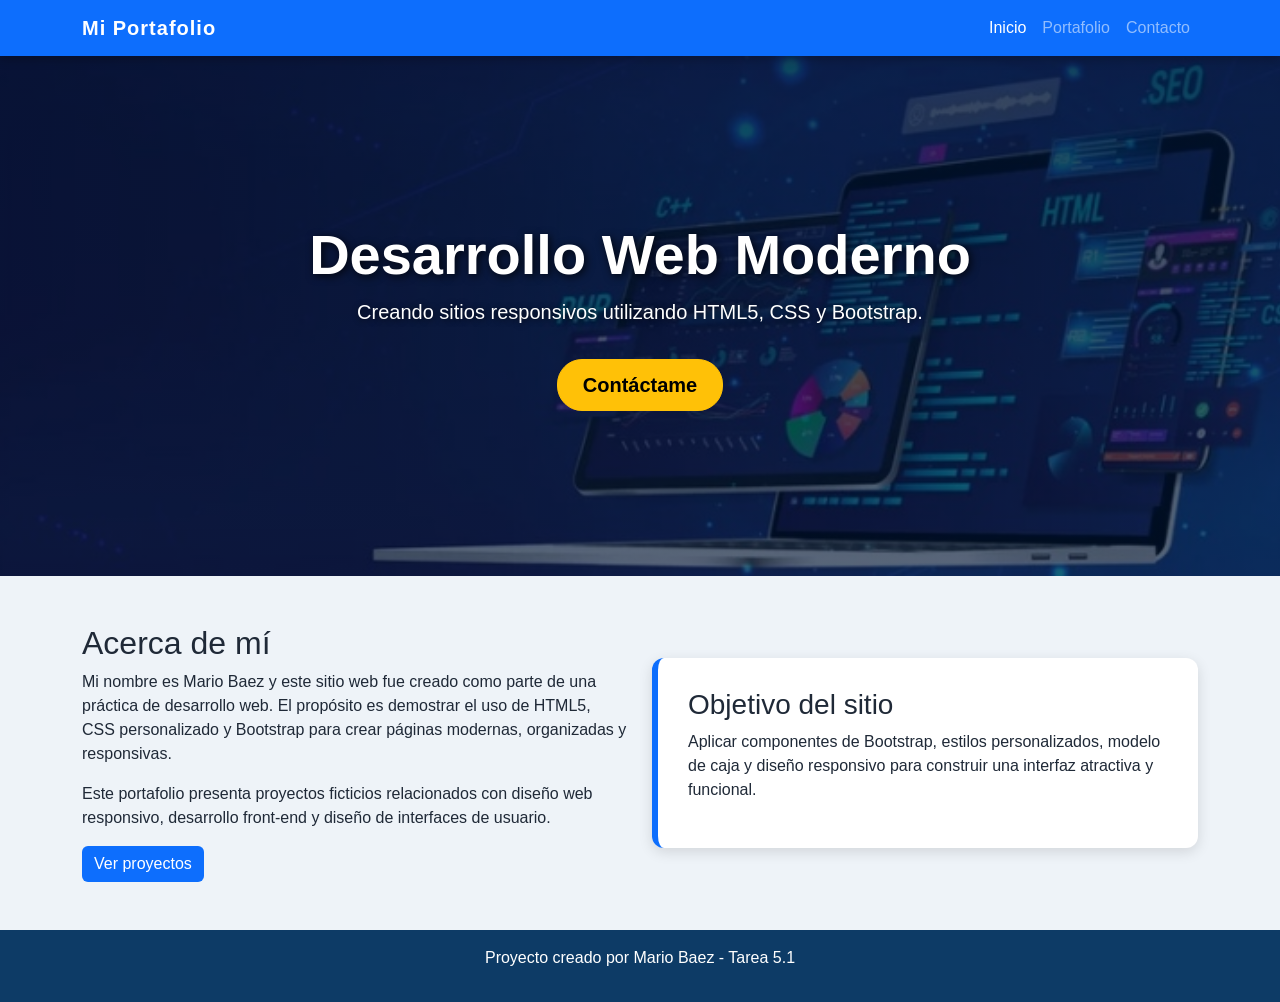
<file: index.html>
<!DOCTYPE html>
<html lang="es">
<head>
    <meta charset="UTF-8">
    <meta name="viewport" content="width=device-width, initial-scale=1.0">
    <title>Portafolio Web - Inicio</title>

    <link href="https://cdn.jsdelivr.net/npm/bootstrap@5.3.3/dist/css/bootstrap.min.css" rel="stylesheet">
    <link rel="stylesheet" href="css/style.css">
</head>
<body>

    <!-- Barra de navegación Bootstrap -->
    <nav class="navbar navbar-expand-lg navbar-dark bg-primary fixed-top">
        <div class="container">
            <a class="navbar-brand fw-bold" href="index.html">Mi Portafolio</a>

            <button class="navbar-toggler" type="button" data-bs-toggle="collapse" data-bs-target="#menuPrincipal">
                <span class="navbar-toggler-icon"></span>
            </button>

            <div class="collapse navbar-collapse" id="menuPrincipal">
                <ul class="navbar-nav ms-auto">
                    <li class="nav-item"><a class="nav-link active" href="index.html">Inicio</a></li>
                    <li class="nav-item"><a class="nav-link" href="portfolio.html">Portafolio</a></li>
                    <li class="nav-item"><a class="nav-link" href="contacto.html">Contacto</a></li>
                </ul>
            </div>
        </div>
    </nav>

    <!-- Encabezado con imagen de fondo -->
    <header class="hero text-white text-center" id="inicio">
        <div class="hero-overlay">
            <div class="container">
                <h1 id="tituloPrincipal" class="display-4 fw-bold">Desarrollo Web Moderno</h1>
                <p class="lead">
                    Creando sitios responsivos utilizando HTML5, CSS y Bootstrap.
                </p>
                <a href="contacto.html" class="btn btn-warning btn-lg mt-3">Contáctame</a>
            </div>
        </div>
    </header>

    <!-- Contenido principal -->
    <main class="container my-5">

        <section class="row align-items-center">
            <div class="col-md-6">
                <h2>Acerca de mí</h2>
                <p>
                    Mi nombre es Mario Baez y este sitio web fue creado como parte de una práctica de desarrollo web.
                    El propósito es demostrar el uso de HTML5, CSS personalizado y Bootstrap para crear páginas modernas,
                    organizadas y responsivas.
                </p>
                <p>
                    Este portafolio presenta proyectos ficticios relacionados con diseño web responsivo, desarrollo
                    front-end y diseño de interfaces de usuario.
                </p>
                <a href="portfolio.html" class="btn btn-primary">Ver proyectos</a>
            </div>

            <div class="col-md-6 mt-4 mt-md-0">
                <div class="info-box">
                    <h3>Objetivo del sitio</h3>
                    <p>
                        Aplicar componentes de Bootstrap, estilos personalizados, modelo de caja y diseño responsivo
                        para construir una interfaz atractiva y funcional.
                    </p>
                </div>
            </div>
        </section>

    </main>

    <footer class="footer text-white text-center p-3">
        <p>Proyecto creado por Mario Baez - Tarea 5.1</p>
    </footer>

    <script src="https://cdn.jsdelivr.net/npm/bootstrap@5.3.3/dist/js/bootstrap.bundle.min.js"></script>

</body>
</html>
</file>
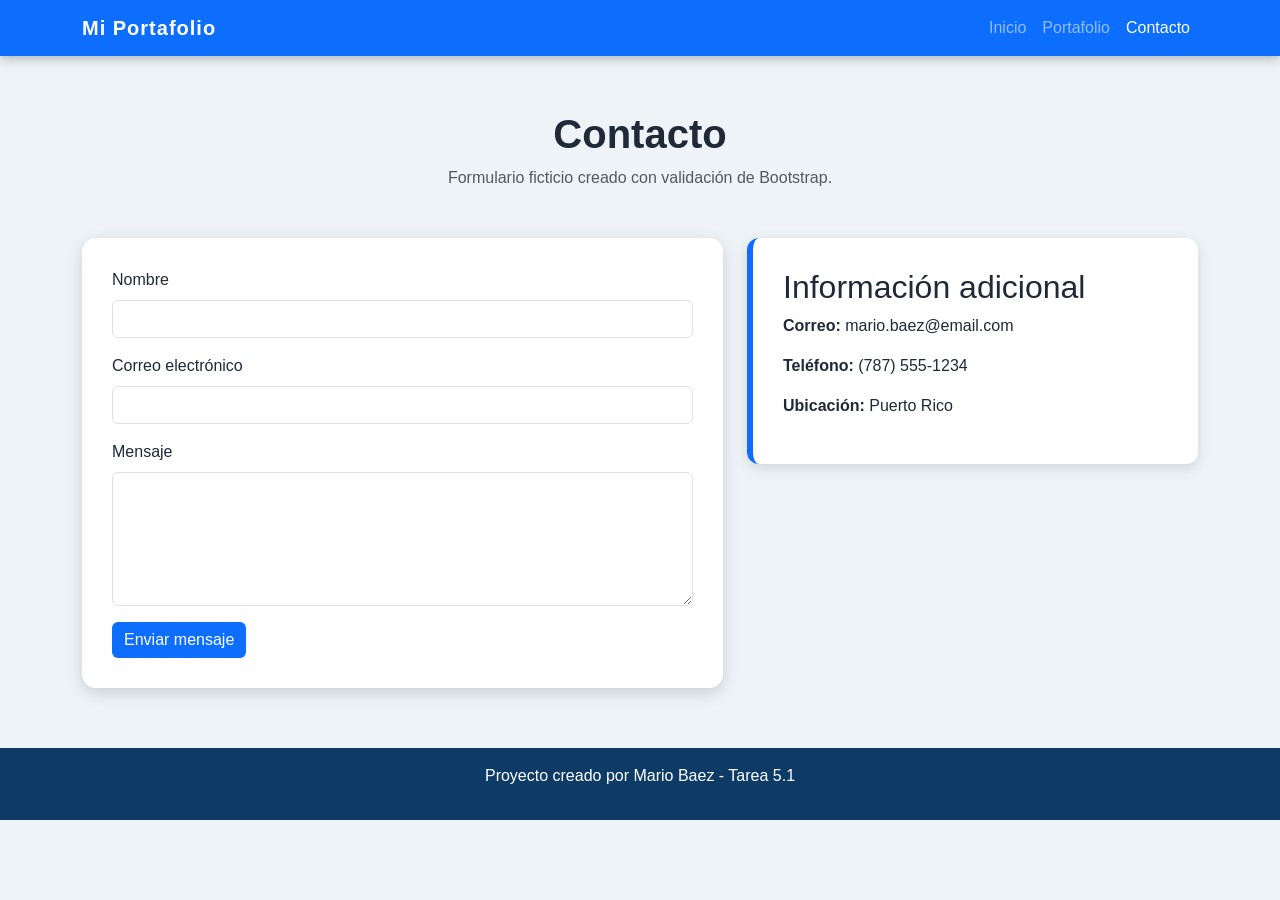
<file: contacto.html>
<!DOCTYPE html>
<html lang="es">
<head>
    <meta charset="UTF-8">
    <meta name="viewport" content="width=device-width, initial-scale=1.0">
    <title>Portafolio Web - Contacto</title>

    <link href="https://cdn.jsdelivr.net/npm/bootstrap@5.3.3/dist/css/bootstrap.min.css" rel="stylesheet">
    <link rel="stylesheet" href="css/style.css">
</head>
<body>

    <nav class="navbar navbar-expand-lg navbar-dark bg-primary fixed-top">
        <div class="container">
            <a class="navbar-brand fw-bold" href="index.html">Mi Portafolio</a>

            <button class="navbar-toggler" type="button" data-bs-toggle="collapse" data-bs-target="#menuPrincipal">
                <span class="navbar-toggler-icon"></span>
            </button>

            <div class="collapse navbar-collapse" id="menuPrincipal">
                <ul class="navbar-nav ms-auto">
                    <li class="nav-item"><a class="nav-link" href="index.html">Inicio</a></li>
                    <li class="nav-item"><a class="nav-link" href="portfolio.html">Portafolio</a></li>
                    <li class="nav-item"><a class="nav-link active" href="contacto.html">Contacto</a></li>
                </ul>
            </div>
        </div>
    </nav>

    <main class="container page-content">
        <section class="text-center mb-5">
            <h1 class="fw-bold">Contacto</h1>
            <p class="text-muted">Formulario ficticio creado con validación de Bootstrap.</p>
        </section>

        <div class="row">
            <div class="col-md-7">
                <form class="needs-validation contact-card" novalidate>
                    <div class="mb-3">
                        <label for="nombre" class="form-label">Nombre</label>
                        <input type="text" class="form-control" id="nombre" required>
                        <div class="invalid-feedback">Por favor escribe tu nombre.</div>
                    </div>

                    <div class="mb-3">
                        <label for="correo" class="form-label">Correo electrónico</label>
                        <input type="email" class="form-control" id="correo" required>
                        <div class="invalid-feedback">Por favor escribe un correo válido.</div>
                    </div>

                    <div class="mb-3">
                        <label for="mensaje" class="form-label">Mensaje</label>
                        <textarea class="form-control" id="mensaje" rows="5" required></textarea>
                        <div class="invalid-feedback">Por favor escribe un mensaje.</div>
                    </div>

                    <button type="submit" class="btn btn-primary">Enviar mensaje</button>
                </form>
            </div>

            <div class="col-md-5 mt-4 mt-md-0">
                <div class="info-box">
                    <h2>Información adicional</h2>
                    <p><strong>Correo:</strong> mario.baez@email.com</p>
                    <p><strong>Teléfono:</strong> (787) 555-1234</p>
                    <p><strong>Ubicación:</strong> Puerto Rico</p>
                </div>
            </div>
        </div>
    </main>

    <footer class="footer text-white text-center p-3">
        <p>Proyecto creado por Mario Baez - Tarea 5.1</p>
    </footer>

    <script>
        (() => {
            const forms = document.querySelectorAll('.needs-validation');

            Array.from(forms).forEach(form => {
                form.addEventListener('submit', event => {
                    if (!form.checkValidity()) {
                        event.preventDefault();
                        event.stopPropagation();
                    }

                    form.classList.add('was-validated');
                }, false);
            });
        })();
    </script>

    <script src="https://cdn.jsdelivr.net/npm/bootstrap@5.3.3/dist/js/bootstrap.bundle.min.js"></script>

</body>
</html>
</file>
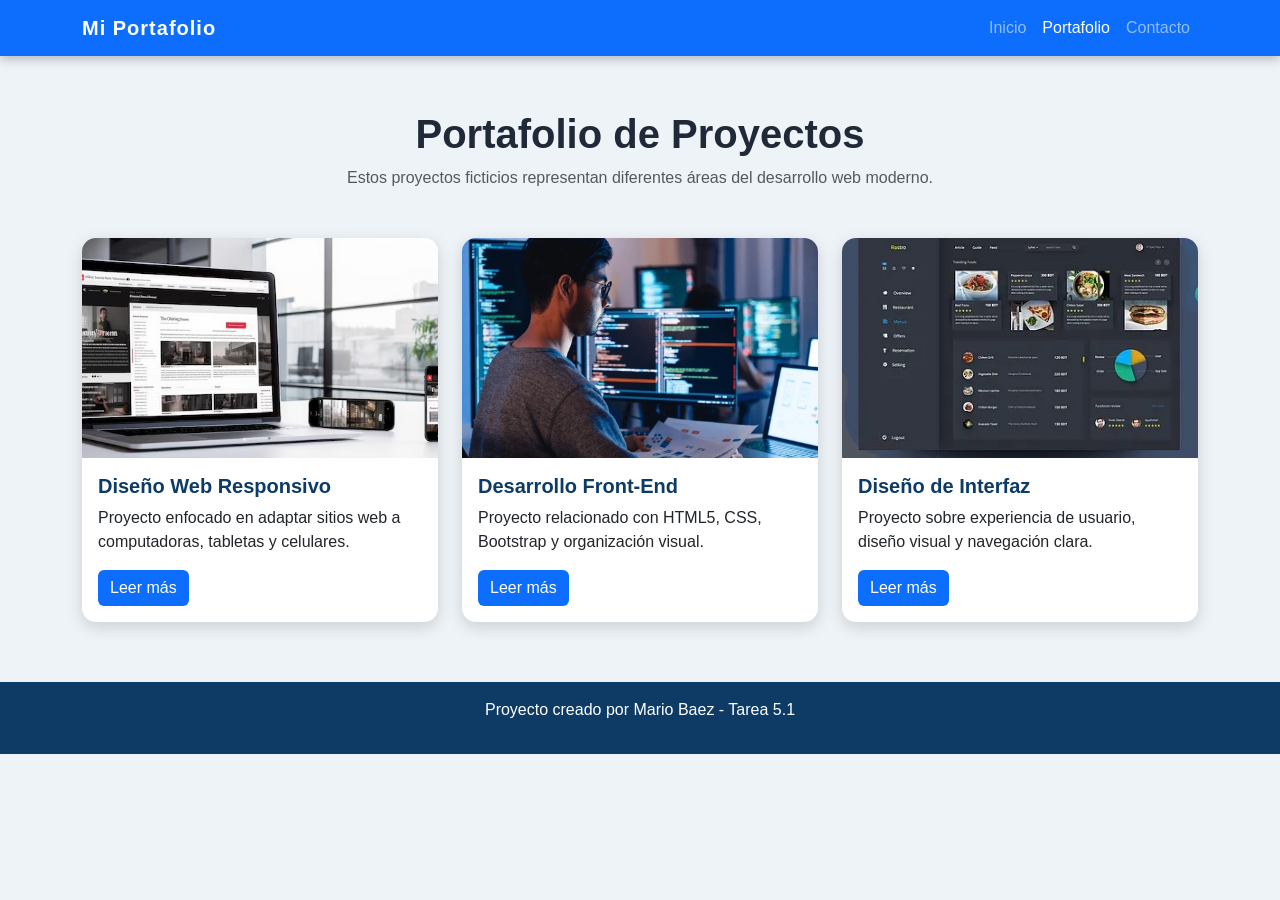
<file: portfolio.html>
<!DOCTYPE html>
<html lang="es">
<head>
    <meta charset="UTF-8">
    <meta name="viewport" content="width=device-width, initial-scale=1.0">
    <title>Portafolio Web - Proyectos</title>

    <link href="https://cdn.jsdelivr.net/npm/bootstrap@5.3.3/dist/css/bootstrap.min.css" rel="stylesheet">
    <link rel="stylesheet" href="css/style.css">
</head>
<body>

    <nav class="navbar navbar-expand-lg navbar-dark bg-primary fixed-top">
        <div class="container">
            <a class="navbar-brand fw-bold" href="index.html">Mi Portafolio</a>

            <button class="navbar-toggler" type="button" data-bs-toggle="collapse" data-bs-target="#menuPrincipal">
                <span class="navbar-toggler-icon"></span>
            </button>

            <div class="collapse navbar-collapse" id="menuPrincipal">
                <ul class="navbar-nav ms-auto">
                    <li class="nav-item"><a class="nav-link" href="index.html">Inicio</a></li>
                    <li class="nav-item"><a class="nav-link active" href="portfolio.html">Portafolio</a></li>
                    <li class="nav-item"><a class="nav-link" href="contacto.html">Contacto</a></li>
                </ul>
            </div>
        </div>
    </nav>

    <main class="container page-content">
        <section class="text-center mb-5">
            <h1 class="fw-bold">Portafolio de Proyectos</h1>
            <p class="text-muted">
                Estos proyectos ficticios representan diferentes áreas del desarrollo web moderno.
            </p>
        </section>

        <div class="row g-4">
            <div class="col-md-4">
                <div class="card tarjeta-proyecto h-100">
                    <img src="images/project1.jpg" class="card-img-top" alt="Diseño web responsivo">
                    <div class="card-body">
                        <h5 class="card-title">Diseño Web Responsivo</h5>
                        <p class="card-text">Proyecto enfocado en adaptar sitios web a computadoras, tabletas y celulares.</p>
                        <a href="proyecto1.html" class="btn btn-primary">Leer más</a>
                    </div>
                </div>
            </div>

            <div class="col-md-4">
                <div class="card tarjeta-proyecto h-100">
                    <img src="images/project2.jpg" class="card-img-top" alt="Desarrollo front-end">
                    <div class="card-body">
                        <h5 class="card-title">Desarrollo Front-End</h5>
                        <p class="card-text">Proyecto relacionado con HTML5, CSS, Bootstrap y organización visual.</p>
                        <a href="proyecto2.html" class="btn btn-primary">Leer más</a>
                    </div>
                </div>
            </div>

            <div class="col-md-4">
                <div class="card tarjeta-proyecto h-100">
                    <img src="images/project3.jpg" class="card-img-top" alt="Diseño de interfaz">
                    <div class="card-body">
                        <h5 class="card-title">Diseño de Interfaz</h5>
                        <p class="card-text">Proyecto sobre experiencia de usuario, diseño visual y navegación clara.</p>
                        <a href="proyecto3.html" class="btn btn-primary">Leer más</a>
                    </div>
                </div>
            </div>
        </div>
    </main>

    <footer class="footer text-white text-center p-3">
        <p>Proyecto creado por Mario Baez - Tarea 5.1</p>
    </footer>

    <script src="https://cdn.jsdelivr.net/npm/bootstrap@5.3.3/dist/js/bootstrap.bundle.min.js"></script>

</body>
</html>
</file>
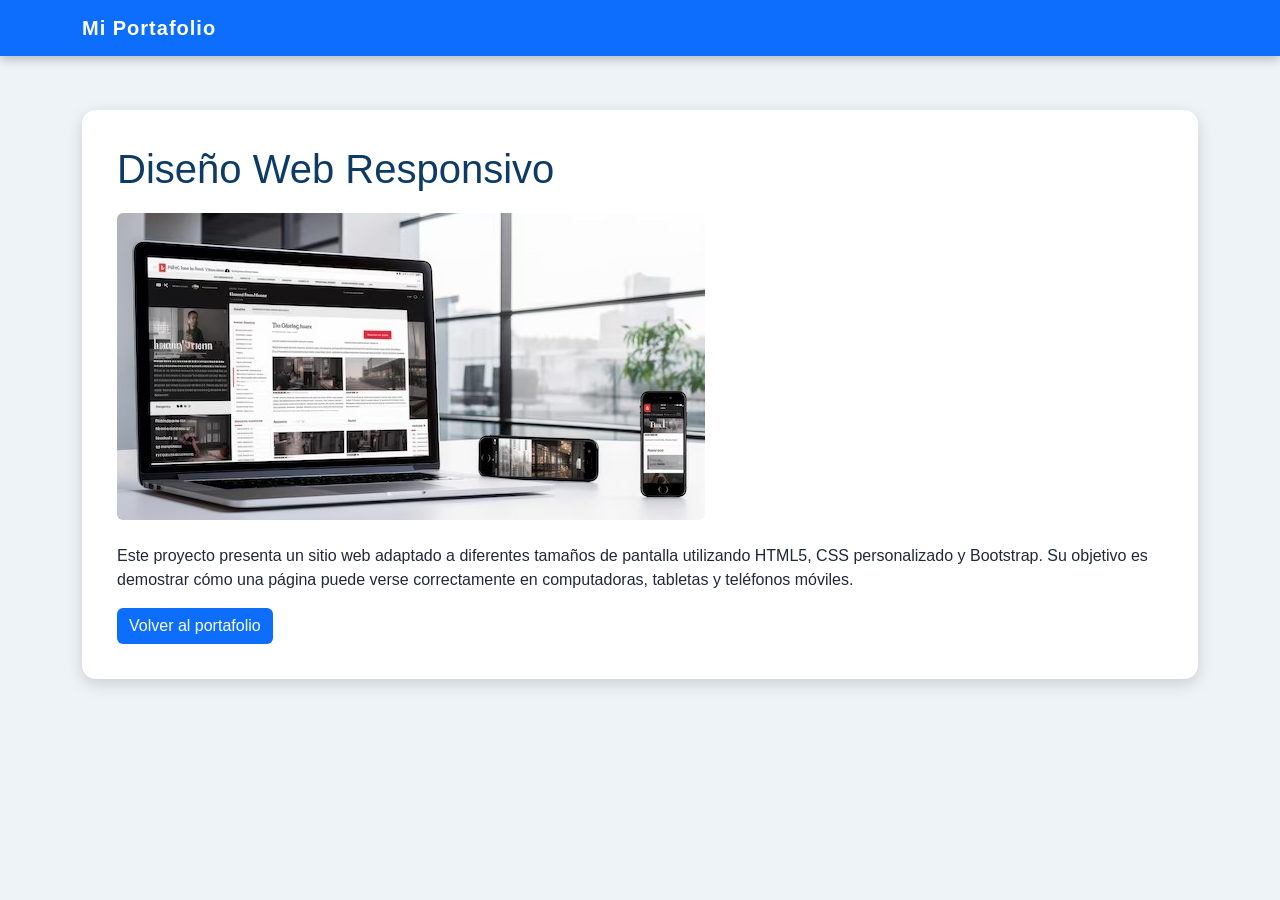
<file: proyecto1.html>
<!DOCTYPE html>
<html lang="es">
<head>
    <meta charset="UTF-8">
    <meta name="viewport" content="width=device-width, initial-scale=1.0">
    <title>Diseño Web Responsivo</title>

    <link href="https://cdn.jsdelivr.net/npm/bootstrap@5.3.3/dist/css/bootstrap.min.css" rel="stylesheet">
    <link rel="stylesheet" href="css/style.css">
</head>
<body>

    <nav class="navbar navbar-expand-lg navbar-dark bg-primary fixed-top">
        <div class="container">
            <a class="navbar-brand fw-bold" href="index.html">Mi Portafolio</a>
        </div>
    </nav>

    <main class="container page-content">
        <div class="detalle-proyecto">
            <h1>Diseño Web Responsivo</h1>
            <img src="images/project1.jpg" class="img-fluid rounded mb-4" alt="Diseño web responsivo">
            <p>
                Este proyecto presenta un sitio web adaptado a diferentes tamaños de pantalla utilizando HTML5,
                CSS personalizado y Bootstrap. Su objetivo es demostrar cómo una página puede verse correctamente
                en computadoras, tabletas y teléfonos móviles.
            </p>
            <a href="portfolio.html" class="btn btn-primary">Volver al portafolio</a>
        </div>
    </main>

</body>
</html>
</file>
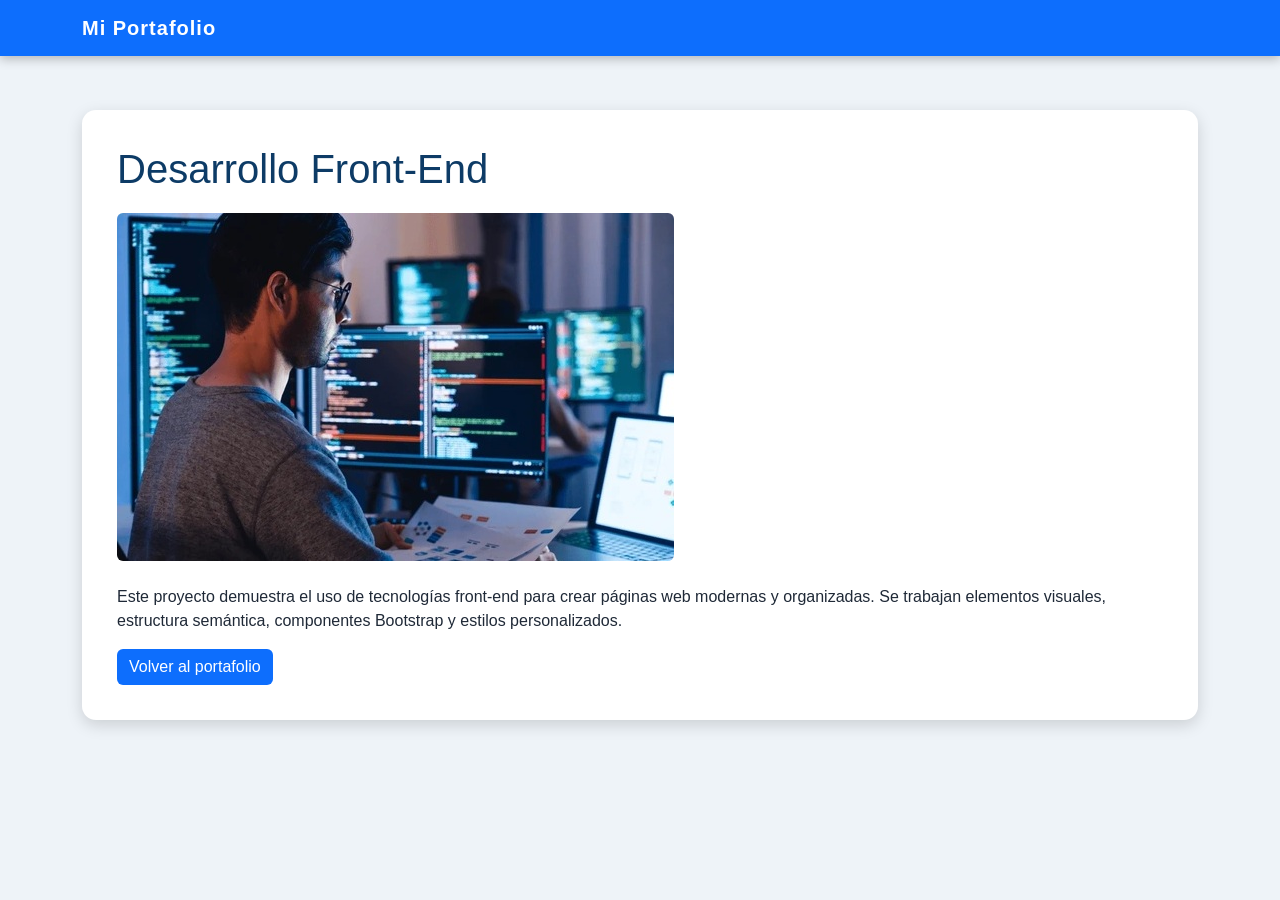
<file: proyecto2.html>
<!DOCTYPE html>
<html lang="es">
<head>
    <meta charset="UTF-8">
    <meta name="viewport" content="width=device-width, initial-scale=1.0">
    <title>Desarrollo Front-End</title>

    <link href="https://cdn.jsdelivr.net/npm/bootstrap@5.3.3/dist/css/bootstrap.min.css" rel="stylesheet">
    <link rel="stylesheet" href="css/style.css">
</head>
<body>

    <nav class="navbar navbar-expand-lg navbar-dark bg-primary fixed-top">
        <div class="container">
            <a class="navbar-brand fw-bold" href="index.html">Mi Portafolio</a>
        </div>
    </nav>

    <main class="container page-content">
        <div class="detalle-proyecto">
            <h1>Desarrollo Front-End</h1>
            <img src="images/project2.jpg" class="img-fluid rounded mb-4" alt="Desarrollo front-end">
            <p>
                Este proyecto demuestra el uso de tecnologías front-end para crear páginas web modernas y organizadas.
                Se trabajan elementos visuales, estructura semántica, componentes Bootstrap y estilos personalizados.
            </p>
            <a href="portfolio.html" class="btn btn-primary">Volver al portafolio</a>
        </div>
    </main>

</body>
</html>
</file>
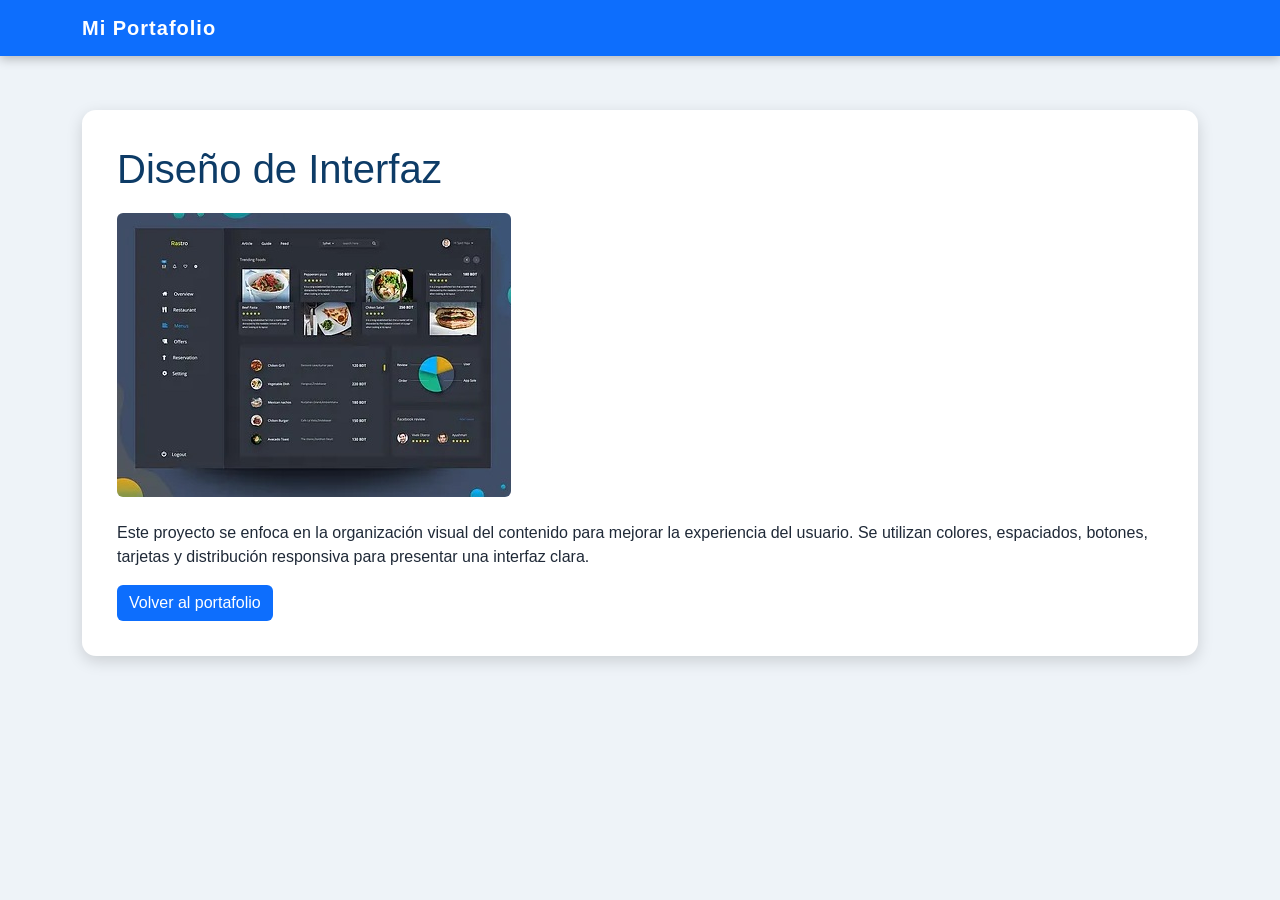
<file: proyecto3.html>
<!DOCTYPE html>
<html lang="es">
<head>
    <meta charset="UTF-8">
    <meta name="viewport" content="width=device-width, initial-scale=1.0">
    <title>Diseño de Interfaz</title>

    <link href="https://cdn.jsdelivr.net/npm/bootstrap@5.3.3/dist/css/bootstrap.min.css" rel="stylesheet">
    <link rel="stylesheet" href="css/style.css">
</head>
<body>

    <nav class="navbar navbar-expand-lg navbar-dark bg-primary fixed-top">
        <div class="container">
            <a class="navbar-brand fw-bold" href="index.html">Mi Portafolio</a>
        </div>
    </nav>

    <main class="container page-content">
        <div class="detalle-proyecto">
            <h1>Diseño de Interfaz</h1>
            <img src="images/project3.jpg" class="img-fluid rounded mb-4" alt="Diseño de interfaz">
            <p>
                Este proyecto se enfoca en la organización visual del contenido para mejorar la experiencia del usuario.
                Se utilizan colores, espaciados, botones, tarjetas y distribución responsiva para presentar una interfaz clara.
            </p>
            <a href="portfolio.html" class="btn btn-primary">Volver al portafolio</a>
        </div>
    </main>

</body>
</html>
</file>
<file: css/style.css>
/* Estilos generales */
body {
    font-family: Arial, Helvetica, sans-serif;
    background-color: #eef3f8;
    color: #1f2937;
    margin: 0;
    padding: 0;
}

/* Navbar */
.navbar {
    box-shadow: 0 3px 10px rgba(0, 0, 0, 0.25);
}

.navbar-brand {
    letter-spacing: 1px;
}

.nav-link {
    font-weight: 500;
}

/* Hero con imagen de fondo */
.hero {
    background-image: url("../images/hero.jpg");
    background-size: cover;
    background-position: center;
    min-height: 520px;
    margin-top: 56px;
}

/* Capa oscura para que el texto se lea bien */
.hero-overlay {
    min-height: 520px;
    background: linear-gradient(
        rgba(0, 20, 50, 0.78),
        rgba(0, 20, 50, 0.65)
    );
    display: flex;
    align-items: center;
    justify-content: center;
    padding: 40px 20px;
}

#tituloPrincipal {
    text-shadow: 2px 2px 8px rgba(0, 0, 0, 0.8);
}

.hero p {
    text-shadow: 1px 1px 6px rgba(0, 0, 0, 0.7);
}

/* Contenido de páginas internas */
.page-content {
    margin-top: 110px;
    margin-bottom: 60px;
}

/* Caja informativa */
.info-box {
    background-color: white;
    padding: 30px;
    border-left: 6px solid #0d6efd;
    border-radius: 12px;
    box-shadow: 0 4px 14px rgba(0, 0, 0, 0.12);
}

/* Tarjetas del portafolio */
.tarjeta-proyecto {
    border: none;
    border-radius: 14px;
    overflow: hidden;
    box-shadow: 0 5px 16px rgba(0, 0, 0, 0.15);
    transition: transform 0.3s ease, box-shadow 0.3s ease;
}

.tarjeta-proyecto:hover {
    transform: translateY(-8px);
    box-shadow: 0 10px 24px rgba(0, 0, 0, 0.25);
}

.tarjeta-proyecto img {
    height: 220px;
    object-fit: cover;
}

.card-title {
    color: #0d3b66;
    font-weight: bold;
}

/* Formulario */
.contact-card {
    background-color: white;
    padding: 30px;
    border-radius: 14px;
    box-shadow: 0 5px 16px rgba(0, 0, 0, 0.15);
}

/* Detalle de proyectos */
.detalle-proyecto {
    background-color: white;
    padding: 35px;
    border-radius: 14px;
    box-shadow: 0 5px 16px rgba(0, 0, 0, 0.15);
}

.detalle-proyecto h1 {
    color: #0d3b66;
    margin-bottom: 20px;
}

/* Botones */
.btn-primary {
    background-color: #0d6efd;
    border: none;
}

.btn-primary:hover {
    background-color: #084298;
}

.btn-warning {
    font-weight: bold;
    border-radius: 25px;
    padding: 10px 25px;
}

/* Footer */
.footer {
    background-color: #0d3b66;
    margin-top: 40px;
}

/* Diseño responsivo */
@media (max-width: 768px) {
    .hero {
        min-height: 420px;
    }

    .hero-overlay {
        min-height: 420px;
    }

    #tituloPrincipal {
        font-size: 2rem;
    }

    .hero p {
        font-size: 1rem;
    }

    .page-content {
        margin-top: 90px;
    }

    .info-box,
    .contact-card,
    .detalle-proyecto {
        padding: 22px;
    }
}
</file>
